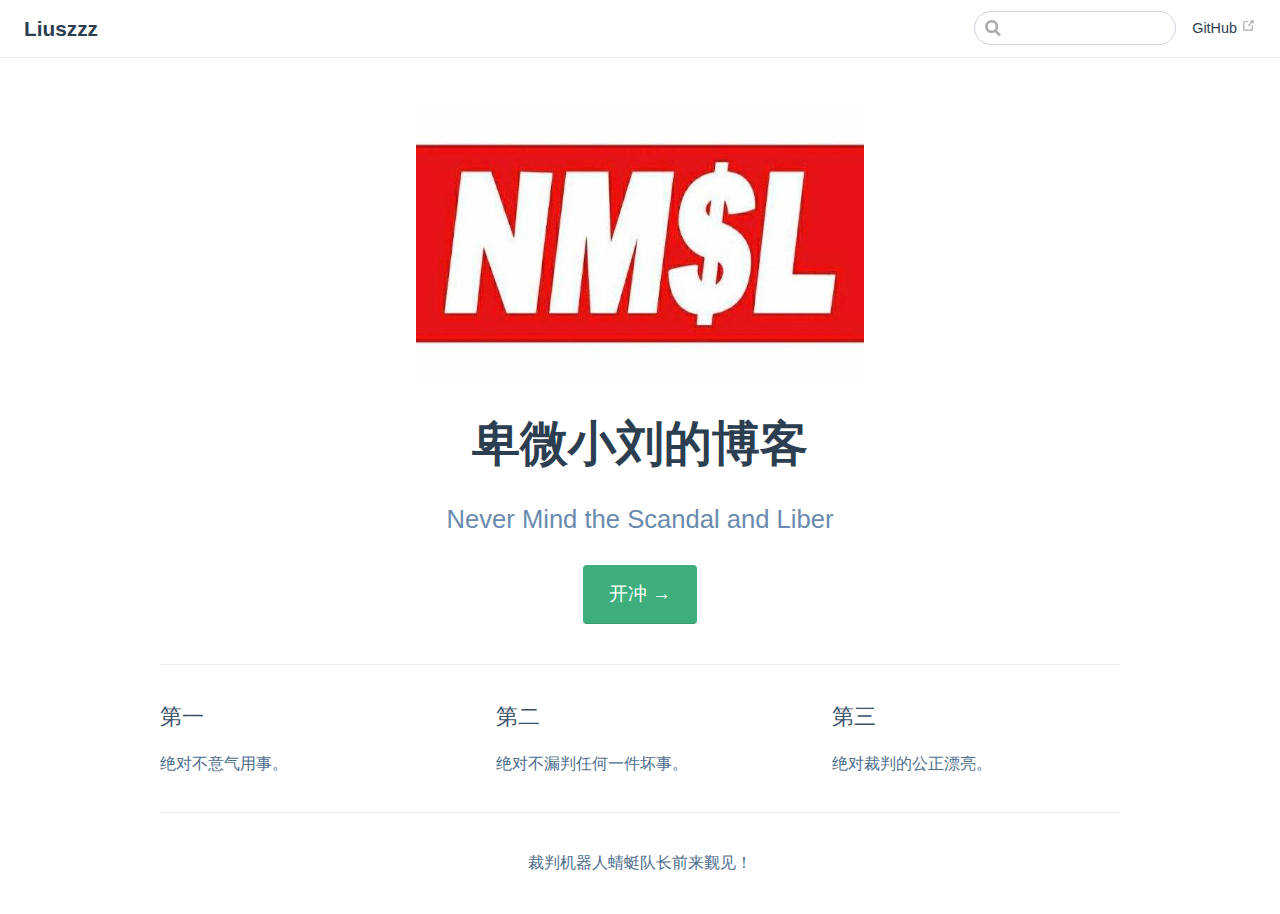
<file: index.html>
<!DOCTYPE html>
<html lang="en-US">
  <head>
    <meta charset="utf-8">
    <meta name="viewport" content="width=device-width,initial-scale=1">
    <title>Liuszzz</title>
    <meta name="description" content="刘欣的vuepress">
    <link rel="icon" href="/favicon.ico">
    
    <link rel="preload" href="/assets/css/0.styles.d9aac078.css" as="style"><link rel="preload" href="/assets/js/app.b0a274ee.js" as="script"><link rel="preload" href="/assets/js/3.9aeaf9b7.js" as="script"><link rel="prefetch" href="/assets/js/2.9eaa7fe3.js"><link rel="prefetch" href="/assets/js/4.a13e6282.js"><link rel="prefetch" href="/assets/js/5.6e0d98b4.js"><link rel="prefetch" href="/assets/js/6.34ad65f7.js"><link rel="prefetch" href="/assets/js/7.74d6183a.js">
    <link rel="stylesheet" href="/assets/css/0.styles.d9aac078.css">
  </head>
  <body>
    <div id="app" data-server-rendered="true"><div class="theme-container no-sidebar"><header class="navbar"><div class="sidebar-button"><svg xmlns="http://www.w3.org/2000/svg" aria-hidden="true" role="img" viewBox="0 0 448 512" class="icon"><path fill="currentColor" d="M436 124H12c-6.627 0-12-5.373-12-12V80c0-6.627 5.373-12 12-12h424c6.627 0 12 5.373 12 12v32c0 6.627-5.373 12-12 12zm0 160H12c-6.627 0-12-5.373-12-12v-32c0-6.627 5.373-12 12-12h424c6.627 0 12 5.373 12 12v32c0 6.627-5.373 12-12 12zm0 160H12c-6.627 0-12-5.373-12-12v-32c0-6.627 5.373-12 12-12h424c6.627 0 12 5.373 12 12v32c0 6.627-5.373 12-12 12z"></path></svg></div> <a href="/" class="home-link router-link-exact-active router-link-active"><!----> <span class="site-name">Liuszzz</span></a> <div class="links" style="max-width:nullpx;"><div class="search-box"><input aria-label="Search" autocomplete="off" spellcheck="false" value=""> <!----></div> <nav class="nav-links can-hide"><div class="nav-item"><a href="https://github.com/Liuszzz?tab=repositories" target="_blank" rel="noopener noreferrer" class="nav-link external">
  GitHub
  <svg xmlns="http://www.w3.org/2000/svg" aria-hidden="true" x="0px" y="0px" viewBox="0 0 100 100" width="15" height="15" class="icon outbound"><path fill="currentColor" d="M18.8,85.1h56l0,0c2.2,0,4-1.8,4-4v-32h-8v28h-48v-48h28v-8h-32l0,0c-2.2,0-4,1.8-4,4v56C14.8,83.3,16.6,85.1,18.8,85.1z"></path> <polygon fill="currentColor" points="45.7,48.7 51.3,54.3 77.2,28.5 77.2,37.2 85.2,37.2 85.2,14.9 62.8,14.9 62.8,22.9 71.5,22.9"></polygon></svg></a></div> <!----></nav></div></header> <div class="sidebar-mask"></div> <div class="sidebar"><nav class="nav-links"><div class="nav-item"><a href="https://github.com/Liuszzz?tab=repositories" target="_blank" rel="noopener noreferrer" class="nav-link external">
  GitHub
  <svg xmlns="http://www.w3.org/2000/svg" aria-hidden="true" x="0px" y="0px" viewBox="0 0 100 100" width="15" height="15" class="icon outbound"><path fill="currentColor" d="M18.8,85.1h56l0,0c2.2,0,4-1.8,4-4v-32h-8v28h-48v-48h28v-8h-32l0,0c-2.2,0-4,1.8-4,4v56C14.8,83.3,16.6,85.1,18.8,85.1z"></path> <polygon fill="currentColor" points="45.7,48.7 51.3,54.3 77.2,28.5 77.2,37.2 85.2,37.2 85.2,14.9 62.8,14.9 62.8,22.9 71.5,22.9"></polygon></svg></a></div> <!----></nav>  <ul class="sidebar-links"><li><div class="sidebar-group first collapsable"><p class="sidebar-heading open"><span>javaScript</span> <span class="arrow down"></span></p> <ul class="sidebar-group-items"><li><a href="/blog/css/test.html" class="sidebar-link">css</a></li><li><a href="/blog/html/test.html" class="sidebar-link">html</a></li><li><a href="/blog/javaScript/test.html" class="sidebar-link">javaScript</a></li></ul></div></li></ul> </div> <div class="home"><div class="hero"><img src="/nmsl.jpg" alt="hero"> <h1>卑微小刘的博客</h1> <p class="description">
      Never Mind the Scandal and Liber
    </p> <p class="action"><a href="/blog/javaScript/test.html" class="nav-link action-button">开冲 →</a></p></div> <div class="features"><div class="feature"><h2>第一</h2> <p>绝对不意气用事。</p></div><div class="feature"><h2>第二</h2> <p>绝对不漏判任何一件坏事。</p></div><div class="feature"><h2>第三</h2> <p>绝对裁判的公正漂亮。</p></div></div> <div class="content custom"></div> <div class="footer">
    裁判机器人蜻蜓队长前来觐见！
  </div></div> <!----></div></div>
    <script src="/assets/js/app.b0a274ee.js" defer></script><script src="/assets/js/3.9aeaf9b7.js" defer></script>
  </body>
</html>
</file>
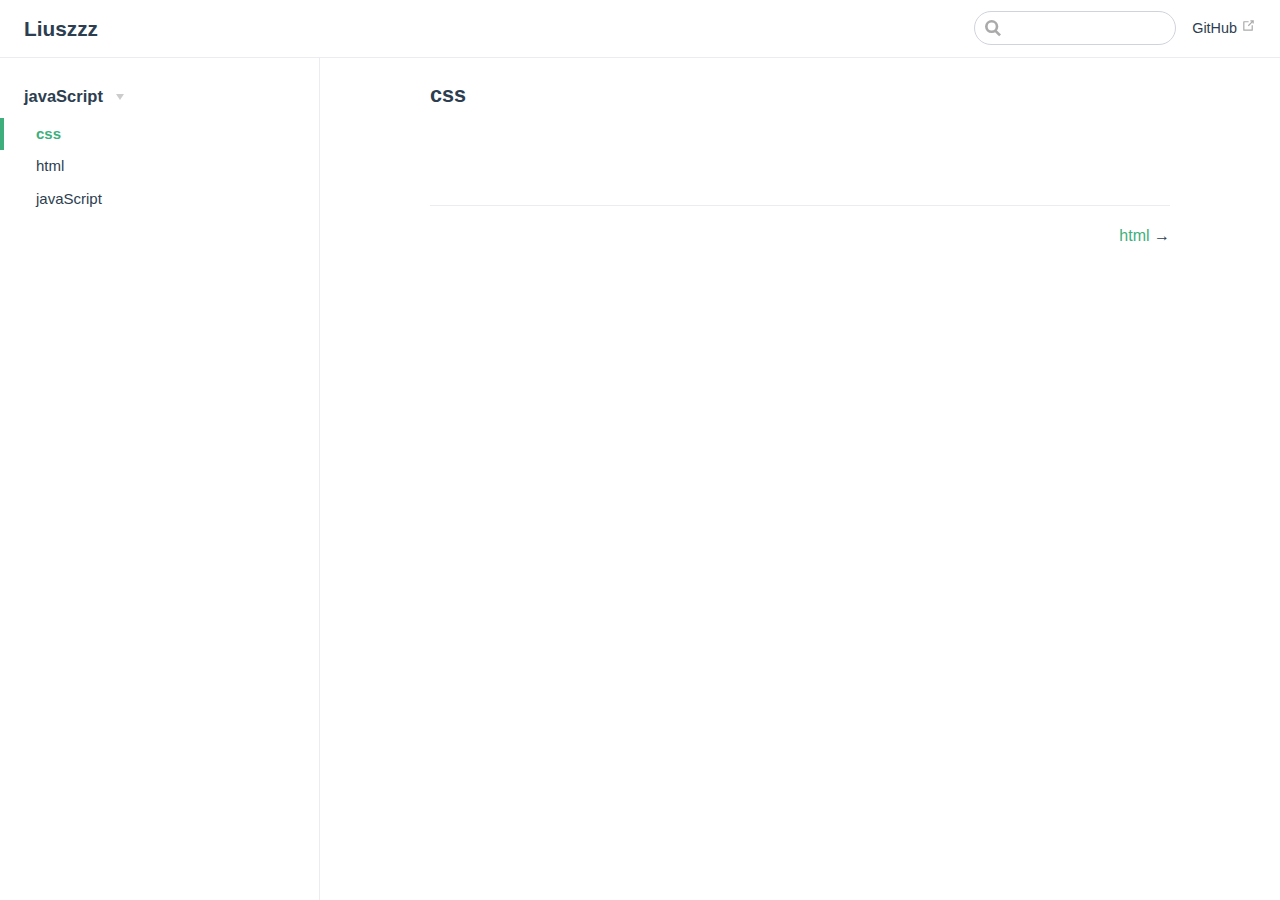
<file: blog/css/test.html>
<!DOCTYPE html>
<html lang="en-US">
  <head>
    <meta charset="utf-8">
    <meta name="viewport" content="width=device-width,initial-scale=1">
    <title>css | Liuszzz</title>
    <meta name="description" content="刘欣的vuepress">
    <link rel="icon" href="/favicon.ico">
    
    <link rel="preload" href="/assets/css/0.styles.d9aac078.css" as="style"><link rel="preload" href="/assets/js/app.b0a274ee.js" as="script"><link rel="preload" href="/assets/js/4.a13e6282.js" as="script"><link rel="prefetch" href="/assets/js/2.9eaa7fe3.js"><link rel="prefetch" href="/assets/js/3.9aeaf9b7.js"><link rel="prefetch" href="/assets/js/5.6e0d98b4.js"><link rel="prefetch" href="/assets/js/6.34ad65f7.js"><link rel="prefetch" href="/assets/js/7.74d6183a.js">
    <link rel="stylesheet" href="/assets/css/0.styles.d9aac078.css">
  </head>
  <body>
    <div id="app" data-server-rendered="true"><div class="theme-container"><header class="navbar"><div class="sidebar-button"><svg xmlns="http://www.w3.org/2000/svg" aria-hidden="true" role="img" viewBox="0 0 448 512" class="icon"><path fill="currentColor" d="M436 124H12c-6.627 0-12-5.373-12-12V80c0-6.627 5.373-12 12-12h424c6.627 0 12 5.373 12 12v32c0 6.627-5.373 12-12 12zm0 160H12c-6.627 0-12-5.373-12-12v-32c0-6.627 5.373-12 12-12h424c6.627 0 12 5.373 12 12v32c0 6.627-5.373 12-12 12zm0 160H12c-6.627 0-12-5.373-12-12v-32c0-6.627 5.373-12 12-12h424c6.627 0 12 5.373 12 12v32c0 6.627-5.373 12-12 12z"></path></svg></div> <a href="/" class="home-link router-link-active"><!----> <span class="site-name">Liuszzz</span></a> <div class="links" style="max-width:nullpx;"><div class="search-box"><input aria-label="Search" autocomplete="off" spellcheck="false" value=""> <!----></div> <nav class="nav-links can-hide"><div class="nav-item"><a href="https://github.com/Liuszzz?tab=repositories" target="_blank" rel="noopener noreferrer" class="nav-link external">
  GitHub
  <svg xmlns="http://www.w3.org/2000/svg" aria-hidden="true" x="0px" y="0px" viewBox="0 0 100 100" width="15" height="15" class="icon outbound"><path fill="currentColor" d="M18.8,85.1h56l0,0c2.2,0,4-1.8,4-4v-32h-8v28h-48v-48h28v-8h-32l0,0c-2.2,0-4,1.8-4,4v56C14.8,83.3,16.6,85.1,18.8,85.1z"></path> <polygon fill="currentColor" points="45.7,48.7 51.3,54.3 77.2,28.5 77.2,37.2 85.2,37.2 85.2,14.9 62.8,14.9 62.8,22.9 71.5,22.9"></polygon></svg></a></div> <!----></nav></div></header> <div class="sidebar-mask"></div> <div class="sidebar"><nav class="nav-links"><div class="nav-item"><a href="https://github.com/Liuszzz?tab=repositories" target="_blank" rel="noopener noreferrer" class="nav-link external">
  GitHub
  <svg xmlns="http://www.w3.org/2000/svg" aria-hidden="true" x="0px" y="0px" viewBox="0 0 100 100" width="15" height="15" class="icon outbound"><path fill="currentColor" d="M18.8,85.1h56l0,0c2.2,0,4-1.8,4-4v-32h-8v28h-48v-48h28v-8h-32l0,0c-2.2,0-4,1.8-4,4v56C14.8,83.3,16.6,85.1,18.8,85.1z"></path> <polygon fill="currentColor" points="45.7,48.7 51.3,54.3 77.2,28.5 77.2,37.2 85.2,37.2 85.2,14.9 62.8,14.9 62.8,22.9 71.5,22.9"></polygon></svg></a></div> <!----></nav>  <ul class="sidebar-links"><li><div class="sidebar-group first collapsable"><p class="sidebar-heading open"><span>javaScript</span> <span class="arrow down"></span></p> <ul class="sidebar-group-items"><li><a href="/blog/css/test.html" class="active sidebar-link">css</a><ul class="sidebar-sub-headers"></ul></li><li><a href="/blog/html/test.html" class="sidebar-link">html</a></li><li><a href="/blog/javaScript/test.html" class="sidebar-link">javaScript</a></li></ul></div></li></ul> </div> <div class="page"> <div class="content"><h3 id="css"><a href="#css" aria-hidden="true" class="header-anchor">#</a> css</h3></div> <div class="page-edit"><!----> <!----></div> <div class="page-nav"><p class="inner"><!----> <span class="next"><a href="/blog/html/test.html">
          html
        </a>
        →
      </span></p></div> </div> <!----></div></div>
    <script src="/assets/js/app.b0a274ee.js" defer></script><script src="/assets/js/4.a13e6282.js" defer></script>
  </body>
</html>
</file>
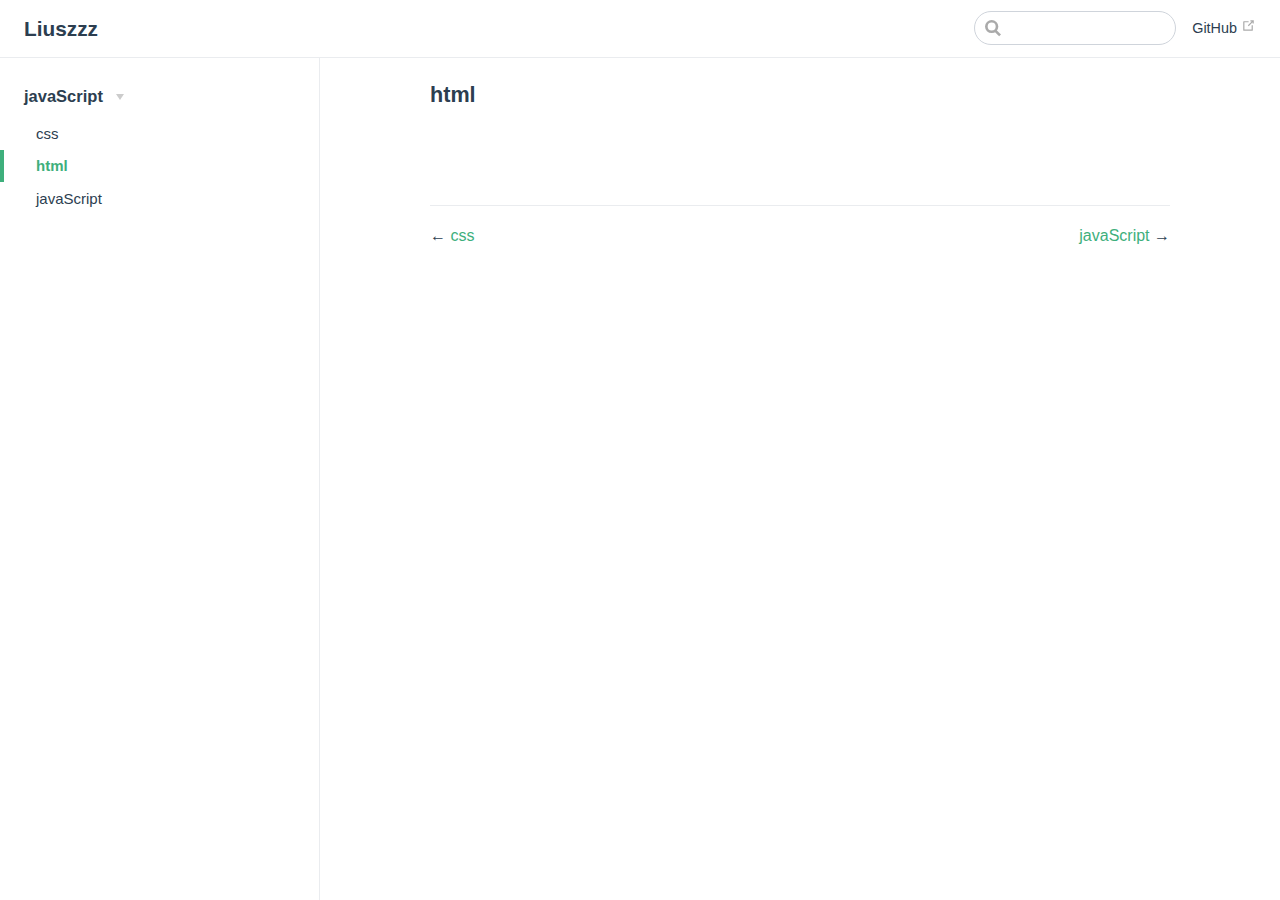
<file: blog/html/test.html>
<!DOCTYPE html>
<html lang="en-US">
  <head>
    <meta charset="utf-8">
    <meta name="viewport" content="width=device-width,initial-scale=1">
    <title>html | Liuszzz</title>
    <meta name="description" content="刘欣的vuepress">
    <link rel="icon" href="/favicon.ico">
    
    <link rel="preload" href="/assets/css/0.styles.d9aac078.css" as="style"><link rel="preload" href="/assets/js/app.b0a274ee.js" as="script"><link rel="preload" href="/assets/js/5.6e0d98b4.js" as="script"><link rel="prefetch" href="/assets/js/2.9eaa7fe3.js"><link rel="prefetch" href="/assets/js/3.9aeaf9b7.js"><link rel="prefetch" href="/assets/js/4.a13e6282.js"><link rel="prefetch" href="/assets/js/6.34ad65f7.js"><link rel="prefetch" href="/assets/js/7.74d6183a.js">
    <link rel="stylesheet" href="/assets/css/0.styles.d9aac078.css">
  </head>
  <body>
    <div id="app" data-server-rendered="true"><div class="theme-container"><header class="navbar"><div class="sidebar-button"><svg xmlns="http://www.w3.org/2000/svg" aria-hidden="true" role="img" viewBox="0 0 448 512" class="icon"><path fill="currentColor" d="M436 124H12c-6.627 0-12-5.373-12-12V80c0-6.627 5.373-12 12-12h424c6.627 0 12 5.373 12 12v32c0 6.627-5.373 12-12 12zm0 160H12c-6.627 0-12-5.373-12-12v-32c0-6.627 5.373-12 12-12h424c6.627 0 12 5.373 12 12v32c0 6.627-5.373 12-12 12zm0 160H12c-6.627 0-12-5.373-12-12v-32c0-6.627 5.373-12 12-12h424c6.627 0 12 5.373 12 12v32c0 6.627-5.373 12-12 12z"></path></svg></div> <a href="/" class="home-link router-link-active"><!----> <span class="site-name">Liuszzz</span></a> <div class="links" style="max-width:nullpx;"><div class="search-box"><input aria-label="Search" autocomplete="off" spellcheck="false" value=""> <!----></div> <nav class="nav-links can-hide"><div class="nav-item"><a href="https://github.com/Liuszzz?tab=repositories" target="_blank" rel="noopener noreferrer" class="nav-link external">
  GitHub
  <svg xmlns="http://www.w3.org/2000/svg" aria-hidden="true" x="0px" y="0px" viewBox="0 0 100 100" width="15" height="15" class="icon outbound"><path fill="currentColor" d="M18.8,85.1h56l0,0c2.2,0,4-1.8,4-4v-32h-8v28h-48v-48h28v-8h-32l0,0c-2.2,0-4,1.8-4,4v56C14.8,83.3,16.6,85.1,18.8,85.1z"></path> <polygon fill="currentColor" points="45.7,48.7 51.3,54.3 77.2,28.5 77.2,37.2 85.2,37.2 85.2,14.9 62.8,14.9 62.8,22.9 71.5,22.9"></polygon></svg></a></div> <!----></nav></div></header> <div class="sidebar-mask"></div> <div class="sidebar"><nav class="nav-links"><div class="nav-item"><a href="https://github.com/Liuszzz?tab=repositories" target="_blank" rel="noopener noreferrer" class="nav-link external">
  GitHub
  <svg xmlns="http://www.w3.org/2000/svg" aria-hidden="true" x="0px" y="0px" viewBox="0 0 100 100" width="15" height="15" class="icon outbound"><path fill="currentColor" d="M18.8,85.1h56l0,0c2.2,0,4-1.8,4-4v-32h-8v28h-48v-48h28v-8h-32l0,0c-2.2,0-4,1.8-4,4v56C14.8,83.3,16.6,85.1,18.8,85.1z"></path> <polygon fill="currentColor" points="45.7,48.7 51.3,54.3 77.2,28.5 77.2,37.2 85.2,37.2 85.2,14.9 62.8,14.9 62.8,22.9 71.5,22.9"></polygon></svg></a></div> <!----></nav>  <ul class="sidebar-links"><li><div class="sidebar-group first collapsable"><p class="sidebar-heading open"><span>javaScript</span> <span class="arrow down"></span></p> <ul class="sidebar-group-items"><li><a href="/blog/css/test.html" class="sidebar-link">css</a></li><li><a href="/blog/html/test.html" class="active sidebar-link">html</a><ul class="sidebar-sub-headers"></ul></li><li><a href="/blog/javaScript/test.html" class="sidebar-link">javaScript</a></li></ul></div></li></ul> </div> <div class="page"> <div class="content"><h3 id="html"><a href="#html" aria-hidden="true" class="header-anchor">#</a> html</h3></div> <div class="page-edit"><!----> <!----></div> <div class="page-nav"><p class="inner"><span class="prev">
        ←
        <a href="/blog/css/test.html" class="prev">
          css
        </a></span> <span class="next"><a href="/blog/javaScript/test.html">
          javaScript
        </a>
        →
      </span></p></div> </div> <!----></div></div>
    <script src="/assets/js/app.b0a274ee.js" defer></script><script src="/assets/js/5.6e0d98b4.js" defer></script>
  </body>
</html>
</file>
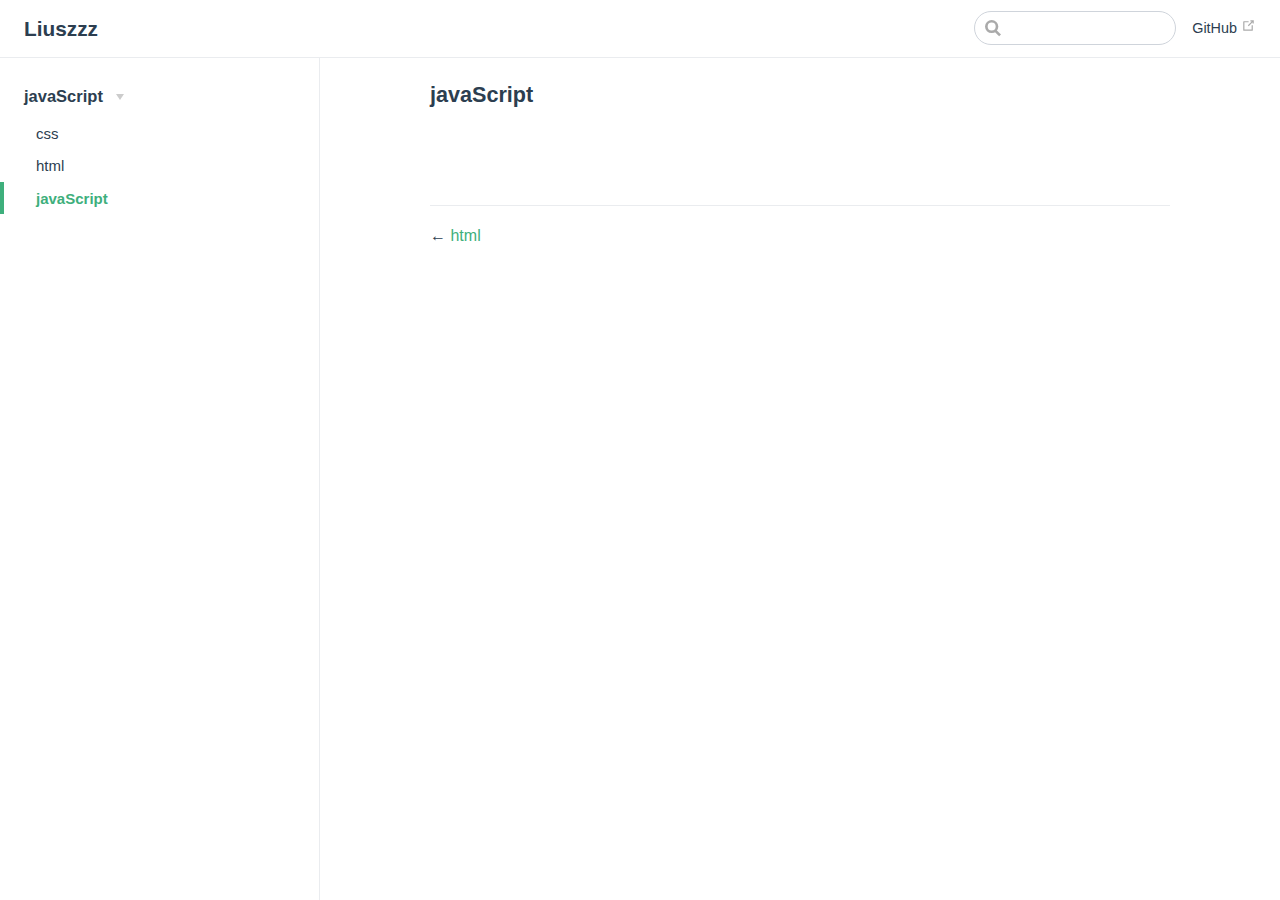
<file: blog/javaScript/test.html>
<!DOCTYPE html>
<html lang="en-US">
  <head>
    <meta charset="utf-8">
    <meta name="viewport" content="width=device-width,initial-scale=1">
    <title>javaScript | Liuszzz</title>
    <meta name="description" content="刘欣的vuepress">
    <link rel="icon" href="/favicon.ico">
    
    <link rel="preload" href="/assets/css/0.styles.d9aac078.css" as="style"><link rel="preload" href="/assets/js/app.b0a274ee.js" as="script"><link rel="preload" href="/assets/js/6.34ad65f7.js" as="script"><link rel="prefetch" href="/assets/js/2.9eaa7fe3.js"><link rel="prefetch" href="/assets/js/3.9aeaf9b7.js"><link rel="prefetch" href="/assets/js/4.a13e6282.js"><link rel="prefetch" href="/assets/js/5.6e0d98b4.js"><link rel="prefetch" href="/assets/js/7.74d6183a.js">
    <link rel="stylesheet" href="/assets/css/0.styles.d9aac078.css">
  </head>
  <body>
    <div id="app" data-server-rendered="true"><div class="theme-container"><header class="navbar"><div class="sidebar-button"><svg xmlns="http://www.w3.org/2000/svg" aria-hidden="true" role="img" viewBox="0 0 448 512" class="icon"><path fill="currentColor" d="M436 124H12c-6.627 0-12-5.373-12-12V80c0-6.627 5.373-12 12-12h424c6.627 0 12 5.373 12 12v32c0 6.627-5.373 12-12 12zm0 160H12c-6.627 0-12-5.373-12-12v-32c0-6.627 5.373-12 12-12h424c6.627 0 12 5.373 12 12v32c0 6.627-5.373 12-12 12zm0 160H12c-6.627 0-12-5.373-12-12v-32c0-6.627 5.373-12 12-12h424c6.627 0 12 5.373 12 12v32c0 6.627-5.373 12-12 12z"></path></svg></div> <a href="/" class="home-link router-link-active"><!----> <span class="site-name">Liuszzz</span></a> <div class="links" style="max-width:nullpx;"><div class="search-box"><input aria-label="Search" autocomplete="off" spellcheck="false" value=""> <!----></div> <nav class="nav-links can-hide"><div class="nav-item"><a href="https://github.com/Liuszzz?tab=repositories" target="_blank" rel="noopener noreferrer" class="nav-link external">
  GitHub
  <svg xmlns="http://www.w3.org/2000/svg" aria-hidden="true" x="0px" y="0px" viewBox="0 0 100 100" width="15" height="15" class="icon outbound"><path fill="currentColor" d="M18.8,85.1h56l0,0c2.2,0,4-1.8,4-4v-32h-8v28h-48v-48h28v-8h-32l0,0c-2.2,0-4,1.8-4,4v56C14.8,83.3,16.6,85.1,18.8,85.1z"></path> <polygon fill="currentColor" points="45.7,48.7 51.3,54.3 77.2,28.5 77.2,37.2 85.2,37.2 85.2,14.9 62.8,14.9 62.8,22.9 71.5,22.9"></polygon></svg></a></div> <!----></nav></div></header> <div class="sidebar-mask"></div> <div class="sidebar"><nav class="nav-links"><div class="nav-item"><a href="https://github.com/Liuszzz?tab=repositories" target="_blank" rel="noopener noreferrer" class="nav-link external">
  GitHub
  <svg xmlns="http://www.w3.org/2000/svg" aria-hidden="true" x="0px" y="0px" viewBox="0 0 100 100" width="15" height="15" class="icon outbound"><path fill="currentColor" d="M18.8,85.1h56l0,0c2.2,0,4-1.8,4-4v-32h-8v28h-48v-48h28v-8h-32l0,0c-2.2,0-4,1.8-4,4v56C14.8,83.3,16.6,85.1,18.8,85.1z"></path> <polygon fill="currentColor" points="45.7,48.7 51.3,54.3 77.2,28.5 77.2,37.2 85.2,37.2 85.2,14.9 62.8,14.9 62.8,22.9 71.5,22.9"></polygon></svg></a></div> <!----></nav>  <ul class="sidebar-links"><li><div class="sidebar-group first collapsable"><p class="sidebar-heading open"><span>javaScript</span> <span class="arrow down"></span></p> <ul class="sidebar-group-items"><li><a href="/blog/css/test.html" class="sidebar-link">css</a></li><li><a href="/blog/html/test.html" class="sidebar-link">html</a></li><li><a href="/blog/javaScript/test.html" class="active sidebar-link">javaScript</a><ul class="sidebar-sub-headers"></ul></li></ul></div></li></ul> </div> <div class="page"> <div class="content"><h3 id="javascript"><a href="#javascript" aria-hidden="true" class="header-anchor">#</a> javaScript</h3></div> <div class="page-edit"><!----> <!----></div> <div class="page-nav"><p class="inner"><span class="prev">
        ←
        <a href="/blog/html/test.html" class="prev">
          html
        </a></span> <!----></p></div> </div> <!----></div></div>
    <script src="/assets/js/app.b0a274ee.js" defer></script><script src="/assets/js/6.34ad65f7.js" defer></script>
  </body>
</html>
</file>
<file: assets/css/0.styles.d9aac078.css>
.home{padding:3.6rem 2rem 0;max-width:960px;margin:0 auto}.home .hero{text-align:center}.home .hero img{max-height:280px;display:block;margin:3rem auto 1.5rem}.home .hero h1{font-size:3rem}.home .hero .action,.home .hero .description,.home .hero h1{margin:1.8rem auto}.home .hero .description{max-width:35rem;font-size:1.6rem;line-height:1.3;color:#6a8bad}.home .hero .action-button{display:inline-block;font-size:1.2rem;color:#fff;background-color:#3eaf7c;padding:.8rem 1.6rem;border-radius:4px;transition:background-color .1s ease;box-sizing:border-box;border-bottom:1px solid #389d70}.home .hero .action-button:hover{background-color:#4abf8a}.home .features{border-top:1px solid #eaecef;padding:1.2rem 0;margin-top:2.5rem;display:flex;flex-wrap:wrap;align-items:flex-start;align-content:stretch;justify-content:space-between}.home .feature{flex-grow:1;flex-basis:30%;max-width:30%}.home .feature h2{font-size:1.4rem;font-weight:500;border-bottom:none;padding-bottom:0;color:#3a5169}.home .feature p{color:#4e6e8e}.home .footer{padding:2.5rem;border-top:1px solid #eaecef;text-align:center;color:#4e6e8e}@media (max-width:719px){.home .features{flex-direction:column}.home .feature{max-width:100%;padding:0 2.5rem}}@media (max-width:419px){.home{padding-left:1.5rem;padding-right:1.5rem}.home .hero img{max-height:210px;margin:2rem auto 1.2rem}.home .hero h1{font-size:2rem}.home .hero .action,.home .hero .description,.home .hero h1{margin:1.2rem auto}.home .hero .description{font-size:1.2rem}.home .hero .action-button{font-size:1rem;padding:.6rem 1.2rem}.home .feature h2{font-size:1.25rem}}.badge[data-v-60293a42]{display:inline-block;font-size:14px;height:18px;line-height:18px;border-radius:3px;padding:0 6px;color:#fff;margin-right:5px;background-color:#42b983}.badge.middle[data-v-60293a42]{vertical-align:middle}.badge.top[data-v-60293a42]{vertical-align:top}.badge.green[data-v-60293a42],.badge.tip[data-v-60293a42]{background-color:#42b983}.badge.error[data-v-60293a42]{background-color:#da5961}.badge.warn[data-v-60293a42],.badge.warning[data-v-60293a42],.badge.yellow[data-v-60293a42]{background-color:#e7c000}.search-box{display:inline-block;position:relative;margin-right:1rem}.search-box input{cursor:text;width:10rem;color:#4e6e8e;display:inline-block;border:1px solid #cfd4db;border-radius:2rem;font-size:.9rem;line-height:2rem;padding:0 .5rem 0 2rem;outline:none;transition:all .2s ease;background:#fff url(/assets/img/search.83621669.svg) .6rem .5rem no-repeat;background-size:1rem}.search-box input:focus{cursor:auto;border-color:#3eaf7c}.search-box .suggestions{background:#fff;width:20rem;position:absolute;top:1.5rem;border:1px solid #cfd4db;border-radius:6px;padding:.4rem;list-style-type:none}.search-box .suggestions.align-right{right:0}.search-box .suggestion{line-height:1.4;padding:.4rem .6rem;border-radius:4px;cursor:pointer}.search-box .suggestion a{white-space:normal;color:#5d82a6}.search-box .suggestion a .page-title{font-weight:600}.search-box .suggestion a .header{font-size:.9em;margin-left:.25em}.search-box .suggestion.focused{background-color:#f3f4f5}.search-box .suggestion.focused a{color:#3eaf7c}@media (max-width:959px){.search-box input{cursor:pointer;width:0;border-color:transparent;position:relative}.search-box input:focus{cursor:text;left:0;width:10rem}}@media (max-width:959px) and (min-width:719px){.search-box .suggestions{left:0}}@media (max-width:719px){.search-box{margin-right:0}.search-box input{left:1rem}.search-box .suggestions{right:0}}@media (max-width:419px){.search-box .suggestions{width:calc(100vw - 4rem)}.search-box input:focus{width:8rem}}.dropdown-enter,.dropdown-leave-to{height:0!important}.dropdown-wrapper{cursor:pointer}.dropdown-wrapper .dropdown-title{display:block}.dropdown-wrapper .dropdown-title:hover{border-color:transparent}.dropdown-wrapper .dropdown-title .arrow{vertical-align:middle;margin-top:-1px;margin-left:.4rem}.dropdown-wrapper .nav-dropdown .dropdown-item{color:inherit;line-height:1.7rem}.dropdown-wrapper .nav-dropdown .dropdown-item h4{margin:.45rem 0 0;border-top:1px solid #eee;padding:.45rem 1.5rem 0 1.25rem}.dropdown-wrapper .nav-dropdown .dropdown-item .dropdown-subitem-wrapper{padding:0;list-style:none}.dropdown-wrapper .nav-dropdown .dropdown-item .dropdown-subitem-wrapper .dropdown-subitem{font-size:.9em}.dropdown-wrapper .nav-dropdown .dropdown-item a{display:block;line-height:1.7rem;position:relative;border-bottom:none;font-weight:400;margin-bottom:0;padding:0 1.5rem 0 1.25rem}.dropdown-wrapper .nav-dropdown .dropdown-item a.router-link-active,.dropdown-wrapper .nav-dropdown .dropdown-item a:hover{color:#3eaf7c}.dropdown-wrapper .nav-dropdown .dropdown-item a.router-link-active:after{content:"";width:0;height:0;border-left:5px solid #3eaf7c;border-top:3px solid transparent;border-bottom:3px solid transparent;position:absolute;top:calc(50% - 2px);left:9px}.dropdown-wrapper .nav-dropdown .dropdown-item:first-child h4{margin-top:0;padding-top:0;border-top:0}@media (max-width:719px){.dropdown-wrapper.open .dropdown-title{margin-bottom:.5rem}.dropdown-wrapper .nav-dropdown{transition:height .1s ease-out;overflow:hidden}.dropdown-wrapper .nav-dropdown .dropdown-item h4{border-top:0;margin-top:0;padding-top:0}.dropdown-wrapper .nav-dropdown .dropdown-item>a,.dropdown-wrapper .nav-dropdown .dropdown-item h4{font-size:15px;line-height:2rem}.dropdown-wrapper .nav-dropdown .dropdown-item .dropdown-subitem{font-size:14px;padding-left:1rem}}@media (min-width:719px){.dropdown-wrapper{height:1.8rem}.dropdown-wrapper:hover .nav-dropdown{display:block!important}.dropdown-wrapper .dropdown-title .arrow{border-left:4px solid transparent;border-right:4px solid transparent;border-top:6px solid #ccc;border-bottom:0}.dropdown-wrapper .nav-dropdown{display:none;height:auto!important;box-sizing:border-box;max-height:calc(100vh - 2.7rem);overflow-y:auto;position:absolute;top:100%;right:0;background-color:#fff;padding:.6rem 0;border:1px solid #ddd;border-bottom-color:#ccc;text-align:left;border-radius:.25rem;white-space:nowrap;margin:0}}.nav-links{display:inline-block}.nav-links a{line-height:1.4rem;color:inherit}.nav-links a.router-link-active,.nav-links a:hover{color:#3eaf7c}.nav-links .nav-item{position:relative;display:inline-block;margin-left:1.5rem;line-height:2rem}.nav-links .nav-item:first-child{margin-left:0}.nav-links .repo-link{margin-left:1.5rem}@media (max-width:719px){.nav-links .nav-item,.nav-links .repo-link{margin-left:0}}@media (min-width:719px){.nav-links a.router-link-active,.nav-links a:hover{color:#2c3e50}.nav-item>a:not(.external).router-link-active,.nav-item>a:not(.external):hover{margin-bottom:-2px;border-bottom:2px solid #46bd87}}.navbar{padding:.7rem 1.5rem;line-height:2.2rem;position:relative}.navbar a,.navbar img,.navbar span{display:inline-block}.navbar .logo{height:2.2rem;min-width:2.2rem;margin-right:.8rem;vertical-align:top}.navbar .site-name{font-size:1.3rem;font-weight:600;color:#2c3e50;position:relative}.navbar .links{padding-left:1.5rem;box-sizing:border-box;background-color:#fff;white-space:nowrap;font-size:.9rem;position:absolute;right:1.5rem;top:.7rem;display:flex}.navbar .links .search-box{flex:0 0 auto;vertical-align:top}.navbar .links .nav-links{flex:1}@media (max-width:719px){.navbar{padding-left:4rem}.navbar .can-hide{display:none}.navbar .links{padding-left:1.5rem}}.page-edit,.page-nav{max-width:740px;margin:0 auto;padding:2rem 2.5rem}@media (max-width:959px){.page-edit,.page-nav{padding:2rem}}@media (max-width:419px){.page-edit,.page-nav{padding:1.5rem}}.page{padding-bottom:2rem}.page-edit{padding-top:1rem;padding-bottom:1rem;overflow:auto}.page-edit .edit-link{display:inline-block}.page-edit .edit-link a{color:#4e6e8e;margin-right:.25rem}.page-edit .last-updated{float:right;font-size:.9em}.page-edit .last-updated .prefix{font-weight:500;color:#4e6e8e}.page-edit .last-updated .time{font-weight:400;color:#aaa}.page-nav{padding-top:1rem;padding-bottom:0}.page-nav .inner{min-height:2rem;margin-top:0;border-top:1px solid #eaecef;padding-top:1rem;overflow:auto}.page-nav .next{float:right}@media (max-width:719px){.page-edit .edit-link{margin-bottom:.5rem}.page-edit .last-updated{font-size:.8em;float:none;text-align:left}}.sidebar-button{display:none;width:1.25rem;height:1.25rem;position:absolute;padding:.6rem;top:.6rem;left:1rem}.sidebar-button .icon{display:block;width:1.25rem;height:1.25rem}@media (max-width:719px){.sidebar-button{display:block}}.sidebar-group:not(.first){margin-top:1em}.sidebar-group .sidebar-group{padding-left:.5em}.sidebar-group:not(.collapsable) .sidebar-heading{cursor:auto;color:inherit}.sidebar-heading{color:#999;transition:color .15s ease;cursor:pointer;font-size:1.1em;font-weight:700;padding:0 1.5rem;margin-top:0;margin-bottom:.5rem}.sidebar-heading.open,.sidebar-heading:hover{color:inherit}.sidebar-heading .arrow{position:relative;top:-.12em;left:.5em}.sidebar-heading:.open .arrow{top:-.18em}.sidebar-group-items{transition:height .1s ease-out;overflow:hidden}.sidebar ul{padding:0;margin:0;list-style-type:none}.sidebar a{display:inline-block}.sidebar .nav-links{display:none;border-bottom:1px solid #eaecef;padding:.5rem 0 .75rem 0}.sidebar .nav-links a{font-weight:600}.sidebar .nav-links .nav-item,.sidebar .nav-links .repo-link{display:block;line-height:1.25rem;font-size:1.1em;padding:.5rem 0 .5rem 1.5rem}.sidebar .sidebar-links{padding:1.5rem 0}@media (max-width:719px){.sidebar .nav-links{display:block}.sidebar .nav-links .dropdown-wrapper .nav-dropdown .dropdown-item a.router-link-active:after{top:calc(1rem - 2px)}.sidebar .sidebar-links{padding:1rem 0}}.sw-update-popup{position:fixed;right:1em;bottom:1em;padding:1em;border:1px solid #3eaf7c;border-radius:3px;background:#fff;box-shadow:0 4px 16px rgba(0,0,0,.5);text-align:center}.sw-update-popup button{margin-top:.5em;padding:.25em 2em}.sw-update-popup-enter-active,.sw-update-popup-leave-active{transition:opacity .3s,transform .3s}.sw-update-popup-enter,.sw-update-popup-leave-to{opacity:0;transform:translateY(50%) scale(.5)}code[class*=language-],pre[class*=language-]{color:#ccc;background:none;font-family:Consolas,Monaco,Andale Mono,Ubuntu Mono,monospace;text-align:left;white-space:pre;word-spacing:normal;word-break:normal;word-wrap:normal;line-height:1.5;-moz-tab-size:4;-o-tab-size:4;tab-size:4;-webkit-hyphens:none;-ms-hyphens:none;hyphens:none}pre[class*=language-]{padding:1em;margin:.5em 0;overflow:auto}:not(pre)>code[class*=language-],pre[class*=language-]{background:#2d2d2d}:not(pre)>code[class*=language-]{padding:.1em;border-radius:.3em;white-space:normal}.token.block-comment,.token.cdata,.token.comment,.token.doctype,.token.prolog{color:#999}.token.punctuation{color:#ccc}.token.attr-name,.token.deleted,.token.namespace,.token.tag{color:#e2777a}.token.function-name{color:#6196cc}.token.boolean,.token.function,.token.number{color:#f08d49}.token.class-name,.token.constant,.token.property,.token.symbol{color:#f8c555}.token.atrule,.token.builtin,.token.important,.token.keyword,.token.selector{color:#cc99cd}.token.attr-value,.token.char,.token.regex,.token.string,.token.variable{color:#7ec699}.token.entity,.token.operator,.token.url{color:#67cdcc}.token.bold,.token.important{font-weight:700}.token.italic{font-style:italic}.token.entity{cursor:help}.token.inserted{color:green}#nprogress{pointer-events:none}#nprogress .bar{background:#3eaf7c;position:fixed;z-index:1031;top:0;left:0;width:100%;height:2px}#nprogress .peg{display:block;position:absolute;right:0;width:100px;height:100%;box-shadow:0 0 10px #3eaf7c,0 0 5px #3eaf7c;opacity:1;transform:rotate(3deg) translateY(-4px)}#nprogress .spinner{display:block;position:fixed;z-index:1031;top:15px;right:15px}#nprogress .spinner-icon{width:18px;height:18px;box-sizing:border-box;border:2px solid transparent;border-top-color:#3eaf7c;border-left-color:#3eaf7c;border-radius:50%;animation:nprogress-spinner .4s linear infinite}.nprogress-custom-parent{overflow:hidden;position:relative}.nprogress-custom-parent #nprogress .bar,.nprogress-custom-parent #nprogress .spinner{position:absolute}@keyframes nprogress-spinner{0%{transform:rotate(0deg)}to{transform:rotate(1turn)}}.content code{color:#476582;padding:.25rem .5rem;margin:0;font-size:.85em;background-color:rgba(27,31,35,.05);border-radius:3px}.content pre,.content pre[class*=language-]{line-height:1.4;padding:1.25rem 1.5rem;margin:.85rem 0;background-color:#282c34;border-radius:6px;overflow:auto}.content pre[class*=language-] code,.content pre code{color:#fff;padding:0;background-color:transparent;border-radius:0}div[class*=language-]{position:relative;background-color:#282c34;border-radius:6px}div[class*=language-] .highlight-lines{-webkit-user-select:none;-moz-user-select:none;-ms-user-select:none;user-select:none;padding-top:1.3rem;position:absolute;top:0;left:0;width:100%;line-height:1.4}div[class*=language-] .highlight-lines .highlighted{background-color:rgba(0,0,0,.66)}div[class*=language-] pre,div[class*=language-] pre[class*=language-]{background:transparent;position:relative;z-index:1}div[class*=language-]:before{position:absolute;z-index:3;top:.8em;right:1em;font-size:.75rem;color:hsla(0,0%,100%,.4)}div[class*=language-]:not(.line-numbers-mode) .line-numbers-wrapper{display:none}div[class*=language-].line-numbers-mode .highlight-lines .highlighted{position:relative}div[class*=language-].line-numbers-mode .highlight-lines .highlighted:before{content:" ";position:absolute;z-index:3;left:0;top:0;display:block;width:3.5rem;height:100%;background-color:rgba(0,0,0,.66)}div[class*=language-].line-numbers-mode pre{padding-left:4.5rem;vertical-align:middle}div[class*=language-].line-numbers-mode .line-numbers-wrapper{position:absolute;top:0;width:3.5rem;text-align:center;color:hsla(0,0%,100%,.3);padding:1.25rem 0;line-height:1.4}div[class*=language-].line-numbers-mode .line-numbers-wrapper .line-number,div[class*=language-].line-numbers-mode .line-numbers-wrapper br{-webkit-user-select:none;-moz-user-select:none;-ms-user-select:none;user-select:none}div[class*=language-].line-numbers-mode .line-numbers-wrapper .line-number{position:relative;z-index:4;font-size:.85em}div[class*=language-].line-numbers-mode:after{content:"";position:absolute;z-index:2;top:0;left:0;width:3.5rem;height:100%;border-radius:6px 0 0 6px;border-right:1px solid rgba(0,0,0,.66);background-color:#282c34}div[class~=language-js]:before{content:"js"}div[class~=language-ts]:before{content:"ts"}div[class~=language-html]:before{content:"html"}div[class~=language-md]:before{content:"md"}div[class~=language-vue]:before{content:"vue"}div[class~=language-css]:before{content:"css"}div[class~=language-sass]:before{content:"sass"}div[class~=language-scss]:before{content:"scss"}div[class~=language-less]:before{content:"less"}div[class~=language-stylus]:before{content:"stylus"}div[class~=language-go]:before{content:"go"}div[class~=language-java]:before{content:"java"}div[class~=language-c]:before{content:"c"}div[class~=language-sh]:before{content:"sh"}div[class~=language-yaml]:before{content:"yaml"}div[class~=language-py]:before{content:"py"}div[class~=language-javascript]:before{content:"js"}div[class~=language-typescript]:before{content:"ts"}div[class~=language-markup]:before{content:"html"}div[class~=language-markdown]:before{content:"md"}div[class~=language-json]:before{content:"json"}div[class~=language-ruby]:before{content:"rb"}div[class~=language-python]:before{content:"py"}div[class~=language-bash]:before{content:"sh"}.custom-block .custom-block-title{font-weight:600;margin-bottom:-.4rem}.custom-block.danger,.custom-block.tip,.custom-block.warning{padding:.1rem 1.5rem;border-left-width:.5rem;border-left-style:solid;margin:1rem 0}.custom-block.tip{background-color:#f3f5f7;border-color:#42b983}.custom-block.warning{background-color:rgba(255,229,100,.3);border-color:#e7c000;color:#6b5900}.custom-block.warning .custom-block-title{color:#b29400}.custom-block.warning a{color:#2c3e50}.custom-block.danger{background-color:#ffe6e6;border-color:#c00;color:#4d0000}.custom-block.danger .custom-block-title{color:#900}.custom-block.danger a{color:#2c3e50}.arrow{display:inline-block;width:0;height:0}.arrow.up{border-bottom:6px solid #ccc}.arrow.down,.arrow.up{border-left:4px solid transparent;border-right:4px solid transparent}.arrow.down{border-top:6px solid #ccc}.arrow.right{border-left:6px solid #ccc}.arrow.left,.arrow.right{border-top:4px solid transparent;border-bottom:4px solid transparent}.arrow.left{border-right:6px solid #ccc}.content:not(.custom){max-width:740px;margin:0 auto;padding:2rem 2.5rem}@media (max-width:959px){.content:not(.custom){padding:2rem}}@media (max-width:419px){.content:not(.custom){padding:1.5rem}}.table-of-contents .badge{vertical-align:middle}body,html{padding:0;margin:0}body{font-family:-apple-system,BlinkMacSystemFont,Segoe UI,Roboto,Oxygen,Ubuntu,Cantarell,Fira Sans,Droid Sans,Helvetica Neue,sans-serif;-webkit-font-smoothing:antialiased;-moz-osx-font-smoothing:grayscale;font-size:16px;color:#2c3e50}.page{padding-left:20rem}.navbar{z-index:20;right:0;height:3.6rem;background-color:#fff;box-sizing:border-box;border-bottom:1px solid #eaecef}.navbar,.sidebar-mask{position:fixed;top:0;left:0}.sidebar-mask{z-index:9;width:100vw;height:100vh;display:none}.sidebar{font-size:15px;background-color:#fff;width:20rem;position:fixed;z-index:10;margin:0;top:3.6rem;left:0;bottom:0;box-sizing:border-box;border-right:1px solid #eaecef;overflow-y:auto}.content:not(.custom)>:first-child{margin-top:3.6rem}.content:not(.custom) a:hover{text-decoration:underline}.content:not(.custom) p.demo{padding:1rem 1.5rem;border:1px solid #ddd;border-radius:4px}.content:not(.custom) img{max-width:100%}.content.custom{padding:0;margin:0}.content.custom img{max-width:100%}a{font-weight:500;text-decoration:none}a,p a code{color:#3eaf7c}p a code{font-weight:400}kbd{background:#eee;border:.15rem solid #ddd;border-bottom:.25rem solid #ddd;border-radius:.15rem;padding:0 .15em}blockquote{font-size:1.2rem;color:#999;border-left:.25rem solid #dfe2e5;margin-left:0;padding-left:1rem}ol,ul{padding-left:1.2em}strong{font-weight:600}h1,h2,h3,h4,h5,h6{font-weight:600;line-height:1.25}.content:not(.custom)>h1,.content:not(.custom)>h2,.content:not(.custom)>h3,.content:not(.custom)>h4,.content:not(.custom)>h5,.content:not(.custom)>h6{margin-top:-3.1rem;padding-top:4.6rem;margin-bottom:0}.content:not(.custom)>h1:first-child,.content:not(.custom)>h2:first-child,.content:not(.custom)>h3:first-child,.content:not(.custom)>h4:first-child,.content:not(.custom)>h5:first-child,.content:not(.custom)>h6:first-child{margin-top:-1.5rem;margin-bottom:1rem}.content:not(.custom)>h1:first-child+.custom-block,.content:not(.custom)>h1:first-child+p,.content:not(.custom)>h1:first-child+pre,.content:not(.custom)>h2:first-child+.custom-block,.content:not(.custom)>h2:first-child+p,.content:not(.custom)>h2:first-child+pre,.content:not(.custom)>h3:first-child+.custom-block,.content:not(.custom)>h3:first-child+p,.content:not(.custom)>h3:first-child+pre,.content:not(.custom)>h4:first-child+.custom-block,.content:not(.custom)>h4:first-child+p,.content:not(.custom)>h4:first-child+pre,.content:not(.custom)>h5:first-child+.custom-block,.content:not(.custom)>h5:first-child+p,.content:not(.custom)>h5:first-child+pre,.content:not(.custom)>h6:first-child+.custom-block,.content:not(.custom)>h6:first-child+p,.content:not(.custom)>h6:first-child+pre{margin-top:2rem}h1:hover .header-anchor,h2:hover .header-anchor,h3:hover .header-anchor,h4:hover .header-anchor,h5:hover .header-anchor,h6:hover .header-anchor{opacity:1}h1{font-size:2.2rem}h2{font-size:1.65rem;padding-bottom:.3rem;border-bottom:1px solid #eaecef}h3{font-size:1.35rem}a.header-anchor{font-size:.85em;float:left;margin-left:-.87em;padding-right:.23em;margin-top:.125em;opacity:0}a.header-anchor:hover{text-decoration:none}.line-number,code,kbd{font-family:source-code-pro,Menlo,Monaco,Consolas,Courier New,monospace}ol,p,ul{line-height:1.7}hr{border:0;border-top:1px solid #eaecef}table{border-collapse:collapse;margin:1rem 0;display:block;overflow-x:auto}tr{border-top:1px solid #dfe2e5}tr:nth-child(2n){background-color:#f6f8fa}td,th{border:1px solid #dfe2e5;padding:.6em 1em}.custom-layout{padding-top:3.6rem}.theme-container.sidebar-open .sidebar-mask{display:block}.theme-container.no-navbar .content:not(.custom)>h1,.theme-container.no-navbar h2,.theme-container.no-navbar h3,.theme-container.no-navbar h4,.theme-container.no-navbar h5,.theme-container.no-navbar h6{margin-top:1.5rem;padding-top:0}.theme-container.no-navbar .sidebar{top:0}.theme-container.no-navbar .custom-layout{padding-top:0}.theme-container.no-sidebar .sidebar-button{display:none}.theme-container.no-sidebar .navbar{padding-left:1.5rem}@media (min-width:720px){.theme-container.no-sidebar .sidebar{display:none}.theme-container.no-sidebar .page{padding-left:0}}@media (max-width:959px){.sidebar{font-size:15px;width:16.4rem}.page{padding-left:16.4rem}}@media (max-width:719px){.sidebar{top:0;padding-top:3.6rem;transform:translateX(-100%);transition:transform .2s ease}.page{padding-left:0}.theme-container.sidebar-open .sidebar{transform:translateX(0)}.theme-container.no-navbar .sidebar{padding-top:0}}@media (max-width:419px){h1{font-size:1.9rem}.content div[class*=language-]{margin:.85rem -1.5rem;border-radius:0}}.icon.outbound{color:#aaa;display:inline-block}.sidebar .sidebar-sub-headers{padding-left:1rem;font-size:.95em}a.sidebar-link{font-weight:400;display:inline-block;color:#2c3e50;border-left:.25rem solid transparent;padding:.35rem 1rem .35rem 1.25rem;line-height:1.4;width:100%;box-sizing:border-box}a.sidebar-link:hover{color:#3eaf7c}a.sidebar-link.active{font-weight:600;color:#3eaf7c;border-left-color:#3eaf7c}.sidebar-group a.sidebar-link{padding-left:2rem}.sidebar-sub-headers a.sidebar-link{padding-top:.25rem;padding-bottom:.25rem;border-left:none}.sidebar-sub-headers a.sidebar-link.active{font-weight:500}
</file>
